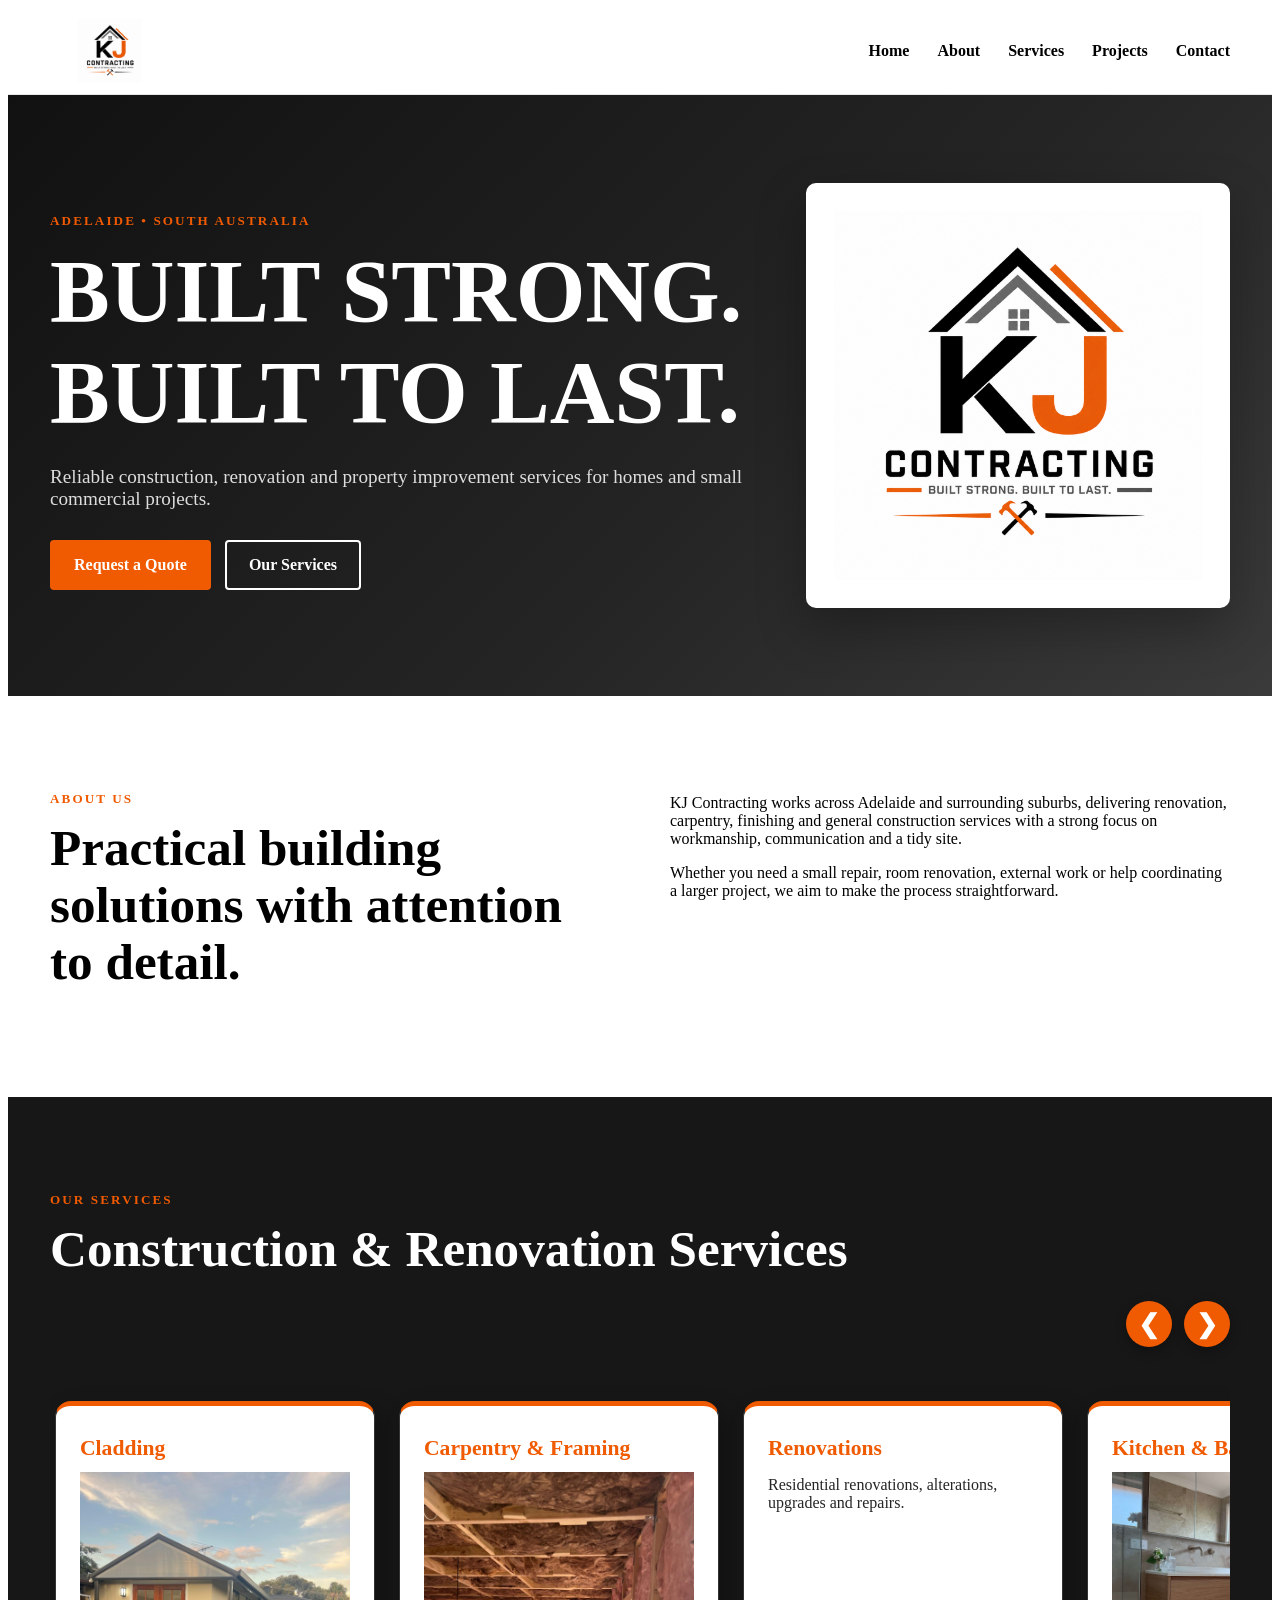
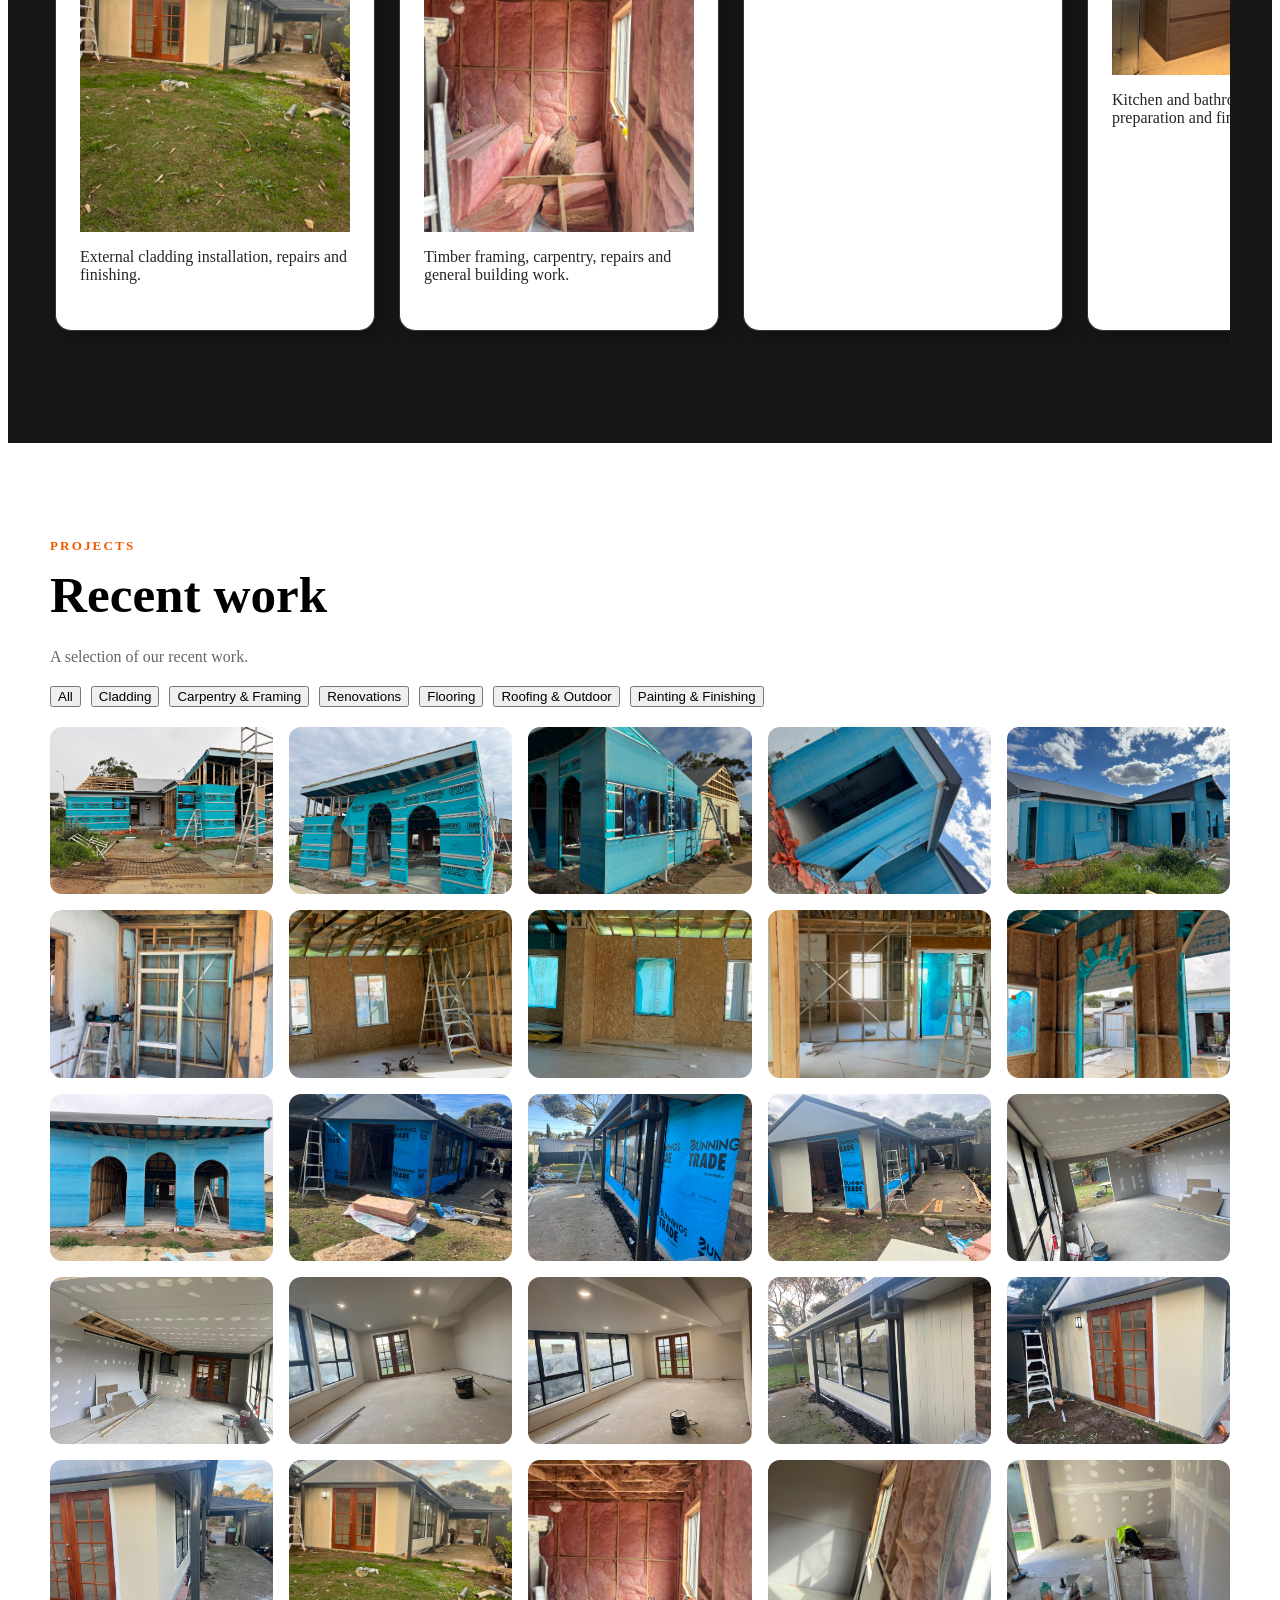
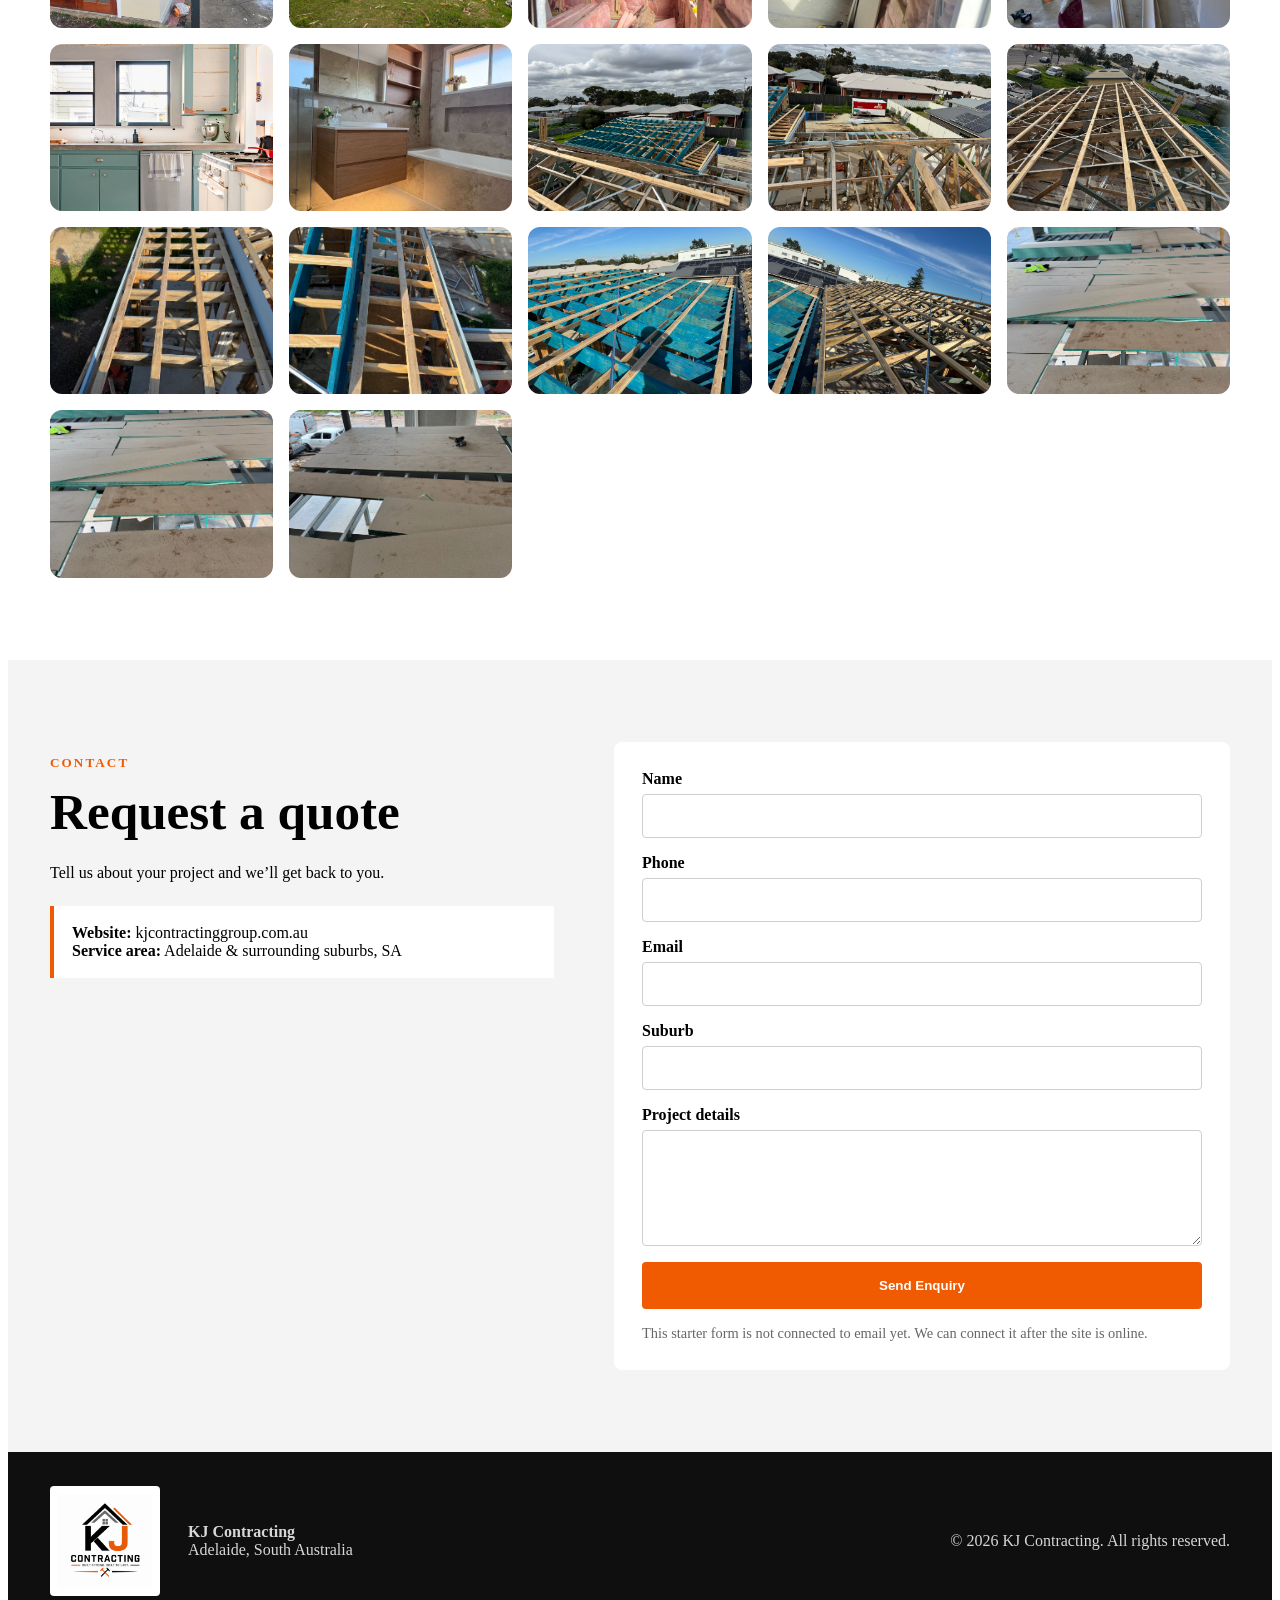
<file: index.html>
<!doctype html>
<html lang="en">
<head>
  <meta charset="utf-8">
  <meta name="viewport" content="width=device-width, initial-scale=1">
  <title>KJ Contracting | Adelaide Construction & Renovations</title>
  <meta name="description" content="KJ Contracting provides residential renovations, carpentry, painting, plastering, cladding, concrete and general contracting services in Adelaide and surrounding areas.">
  <link rel="stylesheet" href="styles.css">
</head>
<body>
  <header class="site-header">
    <div class="container nav">
      <a class="brand" href="#home" aria-label="KJ Contracting home">
        <img src="kj-contracting-logo.png" alt="KJ Contracting logo">
      </a>
      <button class="menu-toggle" aria-label="Open menu" aria-expanded="false">☰</button>
      <nav class="nav-links">
        <a href="#home">Home</a>
        <a href="#about">About</a>
        <a href="#services">Services</a>
        <a href="#projects">Projects</a>
        <a href="#contact">Contact</a>
      </nav>
    </div>
  </header>

  <main>
    <section class="hero" id="home">
      <div class="container hero-grid">
        <div>
          <p class="eyebrow">ADELAIDE • SOUTH AUSTRALIA</p>
          <h1>Built strong.<br>Built to last.</h1>
          <p class="hero-copy">
            Reliable construction, renovation and property improvement services
            for homes and small commercial projects.
          </p>
          <div class="hero-actions">
            <a class="btn btn-primary" href="#contact">Request a Quote</a>
            <a class="btn btn-secondary" href="#services">Our Services</a>
          </div>
        </div>
        <div class="hero-card">
          <img src="kj-contracting-logo.png" alt="KJ Contracting">
        </div>
      </div>
    </section>

    <section class="section" id="about">
      <div class="container split">
        <div>
          <p class="eyebrow">ABOUT US</p>
          <h2>Practical building solutions with attention to detail.</h2>
        </div>
        <div>
          <p>
            KJ Contracting works across Adelaide and surrounding suburbs,
            delivering renovation, carpentry, finishing and general construction
            services with a strong focus on workmanship, communication and a tidy site.
          </p>
          <p>
            Whether you need a small repair, room renovation, external work or help
            coordinating a larger project, we aim to make the process straightforward.
          </p>
        </div>
      </div>
    </section>

    <section class="section section-dark" id="services">
  <div class="container">
    <p class="eyebrow">OUR SERVICES</p>
    <h2>Construction & Renovation Services</h2>
<div class="slider-controls">
  <button class="slider-arrow slider-prev" aria-label="Previous services">&#10094;</button>
  <button class="slider-arrow slider-next" aria-label="Next services">&#10095;</button>
</div>
    <div class="cards">
      <article class="card">
        <h3>Cladding</h3>
        <img src="IMG_1364.jpeg" alt="KJ Contracting cladding project" class="service-image">
        <p>External cladding installation, repairs and finishing.</p>
      </article>

      <article class="card">
        <h3>Carpentry & Framing</h3>
        <img src="IMG_1369.jpeg" alt="KJ Contracting carpentry and framing project" class="service-image">
        <p>Timber framing, carpentry, repairs and general building work.</p>
      </article>

      <article class="card">
        <h3>Renovations</h3>
        <p>Residential renovations, alterations, upgrades and repairs.</p>
      </article>

      <article class="card">
        <h3>Kitchen & Bathroom</h3>
        <img src="IMG_1375.jpeg" alt="KJ Contracting kitchen and bathroom renovation" class="service-image">
        <p>Kitchen and bathroom renovation, preparation and finishing.</p>
      </article>

      <article class="card">
        <h3>Fit-Out & Refreshment</h3>
        <p>Property fit-outs, refreshment work and interior improvements.</p>
      </article>

      <article class="card">
        <h3>Flooring</h3>
        <p>Floor installation, repairs and finishing.</p>
      </article>

      <article class="card">
        <h3>Roofing & Outdoor</h3>
        <p>Roofing, pergolas, outdoor structures and exterior improvements.</p>
      </article>

      <article class="card">
        <h3>Painting & Finishing</h3>
        <img src="IMG_1360.jpeg" alt="KJ Contracting painting and finishing project" class="service-image">
        <p>Interior and exterior painting, plaster repairs and finishing.</p>
      </article>

      <article class="card">
        <h3>Gallery</h3>
        <p>View all our completed projects and construction work.</p>
      </article>
    </div>
  </div>
</section>

    <section class="section" id="projects">
      <div class="container">
        <p class="eyebrow">PROJECTS</p>
        <h2>Recent work</h2>
        <p class="muted">A selection of our recent work.</p>
<div style="display:flex;flex-wrap:wrap;gap:10px;margin:20px 0;">
  <button onclick="filterGallery('all')">All</button>
  <button onclick="filterGallery('cladding')">Cladding</button>
  <button onclick="filterGallery('carpentry')">Carpentry & Framing</button>
  <button onclick="filterGallery('renovations')">Renovations</button>
  <button onclick="filterGallery('flooring')">Flooring</button>
  <button onclick="filterGallery('roofing')">Roofing & Outdoor</button>
  <button onclick="filterGallery('painting')">Painting & Finishing</button>
</div>
<div style="display:grid;grid-template-columns:repeat(auto-fit,minmax(220px,1fr));gap:16px;margin-top:20px;">
<img src="IMG_1037.jpeg" data-category="cladding" alt="KJ Contracting project" loading="lazy" style="width:100%;aspect-ratio:4/3;object-fit:cover;border-radius:12px;">
<img src="IMG_1065.jpeg" data-category="cladding" alt="KJ Contracting project" loading="lazy" style="width:100%;aspect-ratio:4/3;object-fit:cover;border-radius:12px;">
<img src="IMG_1081.jpeg" data-category="cladding" alt="KJ Contracting project" loading="lazy" style="width:100%;aspect-ratio:4/3;object-fit:cover;border-radius:12px;">
<img src="IMG_1131.jpeg" data-category="cladding" alt="KJ Contracting project" loading="lazy" style="width:100%;aspect-ratio:4/3;object-fit:cover;border-radius:12px;">
<img src="IMG_1132.jpeg" data-category="cladding" alt="KJ Contracting project" loading="lazy" style="width:100%;aspect-ratio:4/3;object-fit:cover;border-radius:12px;">

<img src="IMG_1165.jpeg" data-category="carpentry" alt="KJ Contracting project" loading="lazy" style="width:100%;aspect-ratio:4/3;object-fit:cover;border-radius:12px;">
<img src="IMG_1168.jpeg" data-category="carpentry" alt="KJ Contracting project" loading="lazy" style="width:100%;aspect-ratio:4/3;object-fit:cover;border-radius:12px;">
<img src="IMG_1170.jpeg" data-category="carpentry" alt="KJ Contracting project" loading="lazy" style="width:100%;aspect-ratio:4/3;object-fit:cover;border-radius:12px;">
<img src="IMG_1173.jpeg" data-category="carpentry" alt="KJ Contracting project" loading="lazy" style="width:100%;aspect-ratio:4/3;object-fit:cover;border-radius:12px;">
<img src="IMG_1215.jpeg" data-category="carpentry" alt="KJ Contracting project" loading="lazy" style="width:100%;aspect-ratio:4/3;object-fit:cover;border-radius:12px;">

<img src="IMG_1267.jpeg" data-category="cladding" alt="KJ Contracting project" loading="lazy" style="width:100%;aspect-ratio:4/3;object-fit:cover;border-radius:12px;">
<img src="IMG_1350.jpeg" data-category="cladding" alt="KJ Contracting project" loading="lazy" style="width:100%;aspect-ratio:4/3;object-fit:cover;border-radius:12px;">
<img src="IMG_1351.jpeg" data-category="cladding" alt="KJ Contracting project" loading="lazy" style="width:100%;aspect-ratio:4/3;object-fit:cover;border-radius:12px;">
<img src="IMG_1352.jpeg" data-category="cladding" alt="KJ Contracting project" loading="lazy" style="width:100%;aspect-ratio:4/3;object-fit:cover;border-radius:12px;">

<img src="IMG_1354.jpeg" data-category="renovations" alt="KJ Contracting project" loading="lazy" style="width:100%;aspect-ratio:4/3;object-fit:cover;border-radius:12px;">
<img src="IMG_1355.jpeg" data-category="renovations" alt="KJ Contracting project" loading="lazy" style="width:100%;aspect-ratio:4/3;object-fit:cover;border-radius:12px;">
<img src="IMG_1359.jpeg" data-category="painting" alt="KJ Contracting project" loading="lazy" style="width:100%;aspect-ratio:4/3;object-fit:cover;border-radius:12px;">
<img src="IMG_1360.jpeg" data-category="painting" alt="KJ Contracting project" loading="lazy" style="width:100%;aspect-ratio:4/3;object-fit:cover;border-radius:12px;">
  
<img src="IMG_1361.jpeg" data-category="renovations" alt="KJ Contracting project" loading="lazy" style="width:100%;aspect-ratio:4/3;object-fit:cover;border-radius:12px;">
<img src="IMG_1362.jpeg" data-category="renovations" alt="KJ Contracting project" loading="lazy" style="width:100%;aspect-ratio:4/3;object-fit:cover;border-radius:12px;">
<img src="IMG_1363.jpeg" data-category="renovations" alt="KJ Contracting project" loading="lazy" style="width:100%;aspect-ratio:4/3;object-fit:cover;border-radius:12px;">
<img src="IMG_1364.jpeg" data-category="renovations" alt="KJ Contracting project" loading="lazy" style="width:100%;aspect-ratio:4/3;object-fit:cover;border-radius:12px;">
<img src="IMG_1369.jpeg" data-category="carpentry" alt="KJ Contracting project" loading="lazy" style="width:100%;aspect-ratio:4/3;object-fit:cover;border-radius:12px;">
<img src="IMG_1370.jpeg" data-category="carpentry" alt="KJ Contracting project" loading="lazy" style="width:100%;aspect-ratio:4/3;object-fit:cover;border-radius:12px;">
<img src="IMG_1373.jpeg" data-category="renovations" alt="KJ Contracting project" loading="lazy" style="width:100%;aspect-ratio:4/3;object-fit:cover;border-radius:12px;">
<img src="IMG_1374.webp" data-category="renovations" alt="KJ Contracting project" loading="lazy" style="width:100%;aspect-ratio:4/3;object-fit:cover;border-radius:12px;">
<img src="IMG_1375.jpeg" data-category="renovations" alt="KJ Contracting project" loading="lazy" style="width:100%;aspect-ratio:4/3;object-fit:cover;border-radius:12px;">
<img src="IMG_0877.jpeg" data-category="roofing" alt="Roofing battens project" loading="lazy" style="width:100%;aspect-ratio:4/3;object-fit:cover;border-radius:12px;">
<img src="IMG_0878.jpeg" data-category="roofing" alt="Roofing battens project" loading="lazy" style="width:100%;aspect-ratio:4/3;object-fit:cover;border-radius:12px;">
<img src="IMG_0879.jpeg" data-category="roofing" alt="Roofing battens project" loading="lazy" style="width:100%;aspect-ratio:4/3;object-fit:cover;border-radius:12px;">
<img src="IMG_0881.jpeg" data-category="roofing" alt="Roofing battens project" loading="lazy" style="width:100%;aspect-ratio:4/3;object-fit:cover;border-radius:12px;">
<img src="IMG_0882.jpeg" data-category="roofing" alt="Roofing battens project" loading="lazy" style="width:100%;aspect-ratio:4/3;object-fit:cover;border-radius:12px;">
<img src="IMG_0883.jpeg" data-category="roofing" alt="Roofing battens project" loading="lazy" style="width:100%;aspect-ratio:4/3;object-fit:cover;border-radius:12px;">
<img src="IMG_0884.jpeg" data-category="roofing" alt="Roofing battens project" loading="lazy" style="width:100%;aspect-ratio:4/3;object-fit:cover;border-radius:12px;">

<img src="IMG_1042.jpeg" data-category="flooring" alt="Flooring project" loading="lazy" style="width:100%;aspect-ratio:4/3;object-fit:cover;border-radius:12px;">
<img src="IMG_1043.jpeg" data-category="flooring" alt="Flooring project" loading="lazy" style="width:100%;aspect-ratio:4/3;object-fit:cover;border-radius:12px;">
<img src="IMG_1044.jpeg" data-category="flooring" alt="Flooring project" loading="lazy" style="width:100%;aspect-ratio:4/3;object-fit:cover;border-radius:12px;">
</div>
      </div>
    </section>
    <script>
function filterGallery(category) {
  const photos = document.querySelectorAll('#projects img[data-category]');

  photos.forEach(photo => {
    if (category === 'all' || photo.dataset.category === category) {
      photo.style.display = '';
    } else {
      photo.style.display = 'none';
    }
  });
}
</script>

    <section class="section contact-section" id="contact">
      <div class="container contact-grid">
        <div>
          <p class="eyebrow">CONTACT</p>
          <h2>Request a quote</h2>
          <p>
            Tell us about your project and we’ll get back to you.
          </p>
          <div class="contact-note">
            <strong>Website:</strong> kjcontractinggroup.com.au<br>
            <strong>Service area:</strong> Adelaide & surrounding suburbs, SA
          </div>
        </div>

        <form class="quote-form" onsubmit="return submitForm(event)">
          <label>
            Name
            <input type="text" name="name" required>
          </label>
          <label>
            Phone
            <input type="tel" name="phone" required>
          </label>
          <label>
            Email
            <input type="email" name="email">
          </label>
          <label>
            Suburb
            <input type="text" name="suburb">
          </label>
          <label>
            Project details
            <textarea name="message" rows="5" required></textarea>
          </label>
          <button class="btn btn-primary" type="submit">Send Enquiry</button>
          <p class="form-note" id="form-note">
            This starter form is not connected to email yet. We can connect it after the site is online.
          </p>
        </form>
      </div>
    </section>
  </main>

  <footer class="site-footer">
    <div class="container footer-grid">
      <div>
        <img src="kj-contracting-logo.png" alt="KJ Contracting logo">
      </div>
      <div>
        <strong>KJ Contracting</strong><br>
        Adelaide, South Australia
      </div>
      <div class="copyright">© <span id="year"></span> KJ Contracting. All rights reserved.</div>
    </div>
  </footer>

  <script src="script.js"></script>
</body>
</html>
</file>
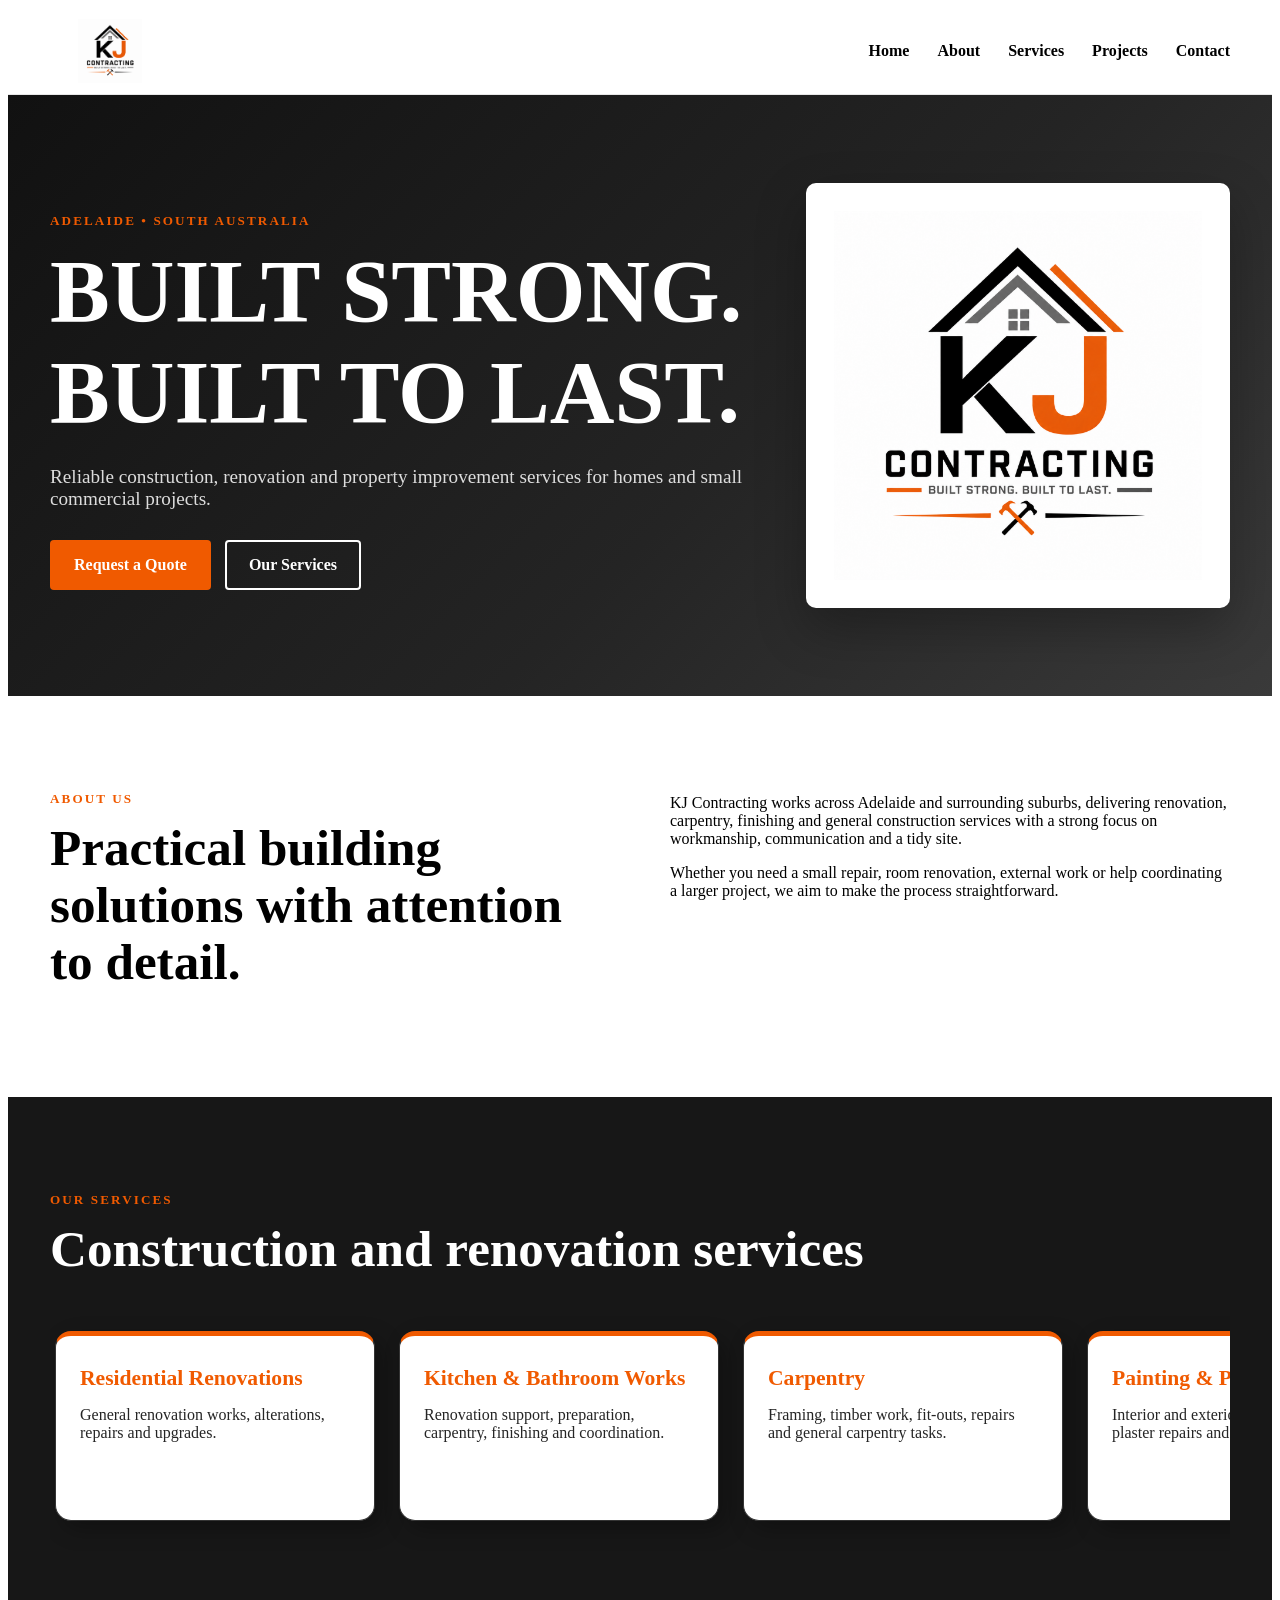
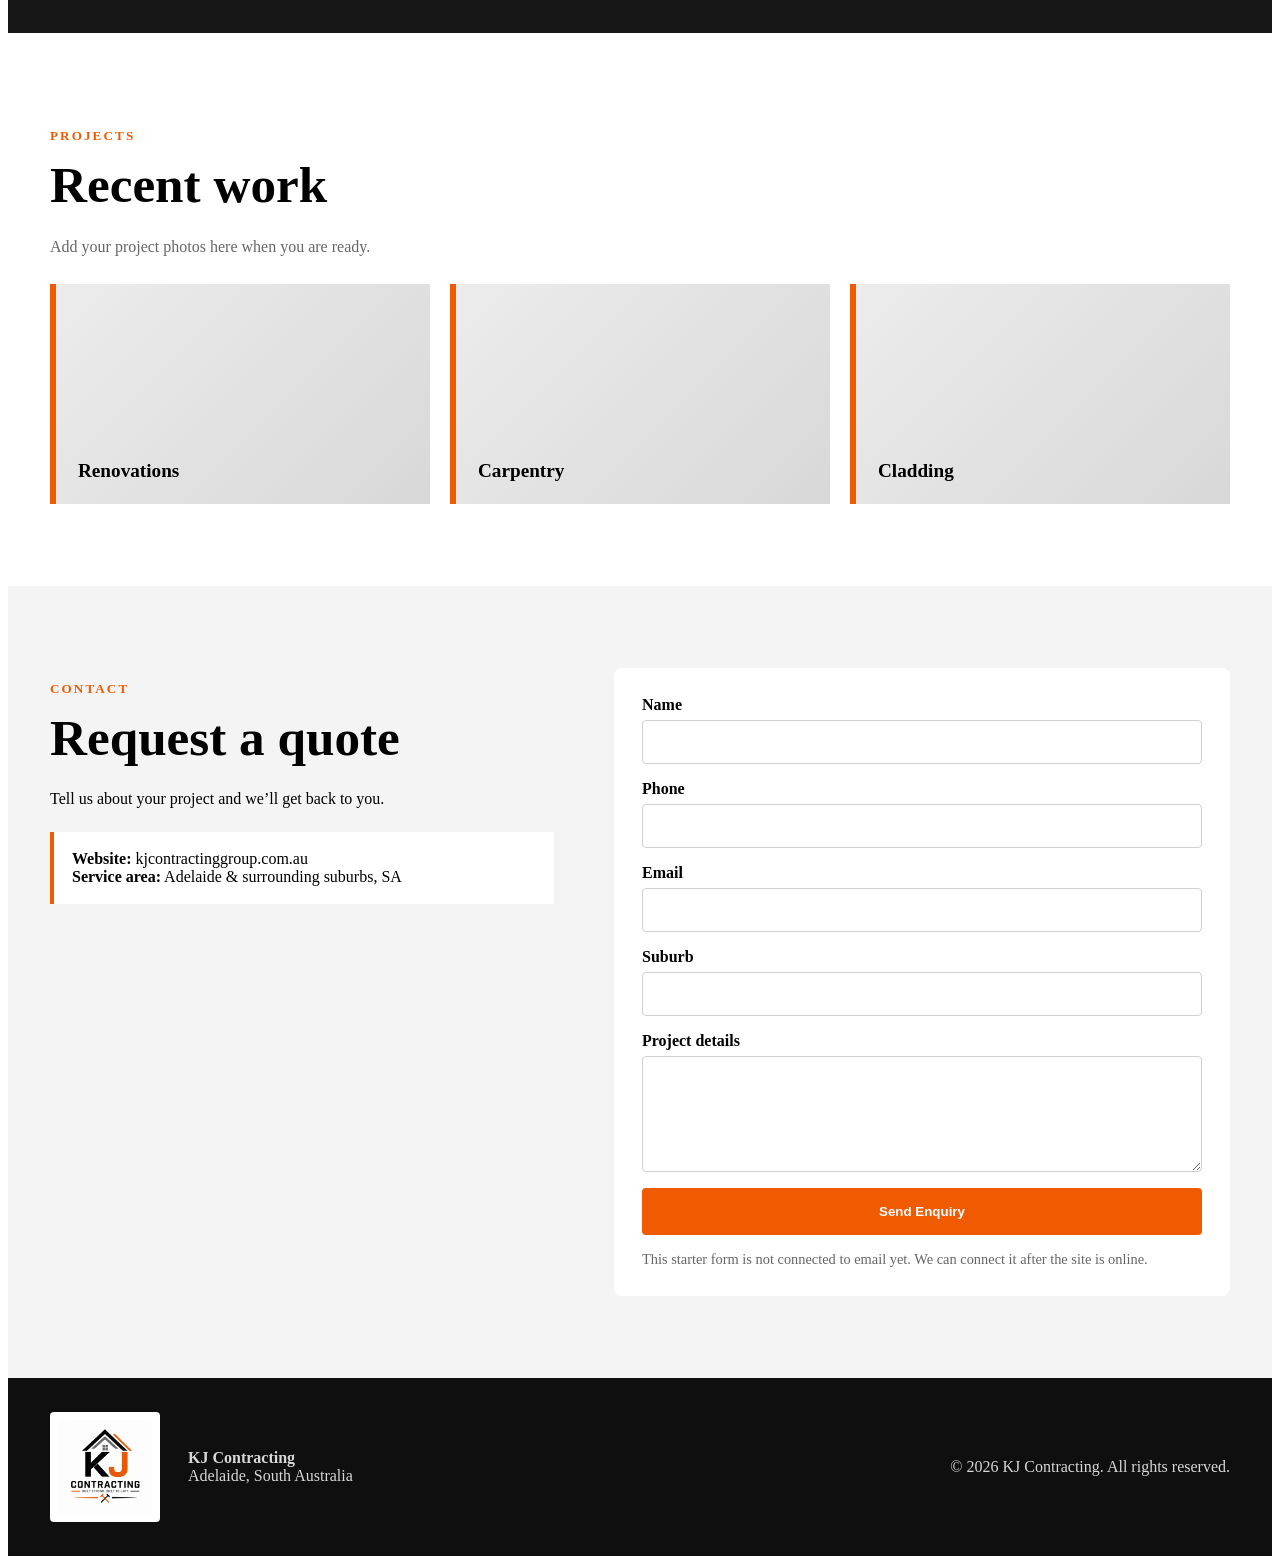
<file: index[1].html>
<!doctype html>
<html lang="en">
<head>
  <meta charset="utf-8">
  <meta name="viewport" content="width=device-width, initial-scale=1">
  <title>KJ Contracting | Adelaide Construction & Renovations</title>
  <meta name="description" content="KJ Contracting provides residential renovations, carpentry, painting, plastering, cladding, concrete and general contracting services in Adelaide and surrounding areas.">
  <link rel="stylesheet" href="styles.css">
</head>
<body>
  <header class="site-header">
    <div class="container nav">
      <a class="brand" href="#home" aria-label="KJ Contracting home">
        <img src="kj-contracting-logo.png" alt="KJ Contracting logo">
      </a>
      <button class="menu-toggle" aria-label="Open menu" aria-expanded="false">☰</button>
      <nav class="nav-links">
        <a href="#home">Home</a>
        <a href="#about">About</a>
        <a href="#services">Services</a>
        <a href="#projects">Projects</a>
        <a href="#contact">Contact</a>
      </nav>
    </div>
  </header>

  <main>
    <section class="hero" id="home">
      <div class="container hero-grid">
        <div>
          <p class="eyebrow">ADELAIDE • SOUTH AUSTRALIA</p>
          <h1>Built strong.<br>Built to last.</h1>
          <p class="hero-copy">
            Reliable construction, renovation and property improvement services
            for homes and small commercial projects.
          </p>
          <div class="hero-actions">
            <a class="btn btn-primary" href="#contact">Request a Quote</a>
            <a class="btn btn-secondary" href="#services">Our Services</a>
          </div>
        </div>
        <div class="hero-card">
          <img src="kj-contracting-logo.png" alt="KJ Contracting">
        </div>
      </div>
    </section>

    <section class="section" id="about">
      <div class="container split">
        <div>
          <p class="eyebrow">ABOUT US</p>
          <h2>Practical building solutions with attention to detail.</h2>
        </div>
        <div>
          <p>
            KJ Contracting works across Adelaide and surrounding suburbs,
            delivering renovation, carpentry, finishing and general construction
            services with a strong focus on workmanship, communication and a tidy site.
          </p>
          <p>
            Whether you need a small repair, room renovation, external work or help
            coordinating a larger project, we aim to make the process straightforward.
          </p>
        </div>
      </div>
    </section>

    <section class="section section-dark" id="services">
      <div class="container">
        <p class="eyebrow">OUR SERVICES</p>
        <h2>Construction and renovation services</h2>
        <div class="cards">
          <article class="card"><h3>Residential Renovations</h3><p>General renovation works, alterations, repairs and upgrades.</p></article>
          <article class="card"><h3>Kitchen & Bathroom Works</h3><p>Renovation support, preparation, carpentry, finishing and coordination.</p></article>
          <article class="card"><h3>Carpentry</h3><p>Framing, timber work, fit-outs, repairs and general carpentry tasks.</p></article>
          <article class="card"><h3>Painting & Plastering</h3><p>Interior and exterior painting, patching, plaster repairs and preparation.</p></article>
          <article class="card"><h3>External Cladding</h3><p>Cladding installation and exterior finishing for renovation projects.</p></article>
          <article class="card"><h3>Concrete & Site Works</h3><p>Site preparation, formwork assistance, trenching, backfill and general works.</p></article>
        </div>
      </div>
    </section>

    <section class="section" id="projects">
      <div class="container">
        <p class="eyebrow">PROJECTS</p>
        <h2>Recent work</h2>
        <p class="muted">Add your project photos here when you are ready.</p>
        <div class="project-grid">
          <div class="project-placeholder">Renovations</div>
          <div class="project-placeholder">Carpentry</div>
          <div class="project-placeholder">Cladding</div>
        </div>
      </div>
    </section>

    <section class="section contact-section" id="contact">
      <div class="container contact-grid">
        <div>
          <p class="eyebrow">CONTACT</p>
          <h2>Request a quote</h2>
          <p>
            Tell us about your project and we’ll get back to you.
          </p>
          <div class="contact-note">
            <strong>Website:</strong> kjcontractinggroup.com.au<br>
            <strong>Service area:</strong> Adelaide & surrounding suburbs, SA
          </div>
        </div>

        <form class="quote-form" onsubmit="return submitForm(event)">
          <label>
            Name
            <input type="text" name="name" required>
          </label>
          <label>
            Phone
            <input type="tel" name="phone" required>
          </label>
          <label>
            Email
            <input type="email" name="email">
          </label>
          <label>
            Suburb
            <input type="text" name="suburb">
          </label>
          <label>
            Project details
            <textarea name="message" rows="5" required></textarea>
          </label>
          <button class="btn btn-primary" type="submit">Send Enquiry</button>
          <p class="form-note" id="form-note">
            This starter form is not connected to email yet. We can connect it after the site is online.
          </p>
        </form>
      </div>
    </section>
  </main>

  <footer class="site-footer">
    <div class="container footer-grid">
      <div>
        <img src="kj-contracting-logo.png" alt="KJ Contracting logo">
      </div>
      <div>
        <strong>KJ Contracting</strong><br>
        Adelaide, South Australia
      </div>
      <div class="copyright">© <span id="year"></span> KJ Contracting. All rights reserved.</div>
    </div>
  </footer>

  <script src="script.js"></script>
</body>
</html>
</file>
<file: styles.css>
:root{
  --orange:#f05a00;
  --black:#111111;
  --charcoal:#252525;
  --grey:#6b6b6b;
  --light:#f6f6f6;
  --white:#ffffff;
  --max:1180px;
}
*{box-sizing:border-box}
html{scroll-behavior:smooth}=
body{
  margin:0;
  font-family:Arial,Helvetica,sans-serif;
  color:var(--black);
  background:var(--white);
  line-height:1.6;
}
img{max-width:100%;display:block}
a{text-decoration:none;color:inherit}
.container{width:min(var(--max),calc(100% - 40px));margin:auto}
.site-header{
  position:sticky;top:0;z-index:20;
  background:rgba(255,255,255,.96);
  border-bottom:1px solid #e7e7e7;
}
.nav{display:flex;align-items:center;justify-content:space-between;min-height:86px}
.brand img{width:120px;height:64px;object-fit:contain}
.nav-links{display:flex;gap:28px;font-weight:700}
.nav-links a:hover{color:var(--orange)}
.menu-toggle{display:none;border:0;background:none;font-size:30px}
.hero{
  background:linear-gradient(135deg,#111 0%,#242424 58%,#3a3a3a 100%);
  color:white;padding:88px 0;
}
.hero-grid{display:grid;grid-template-columns:1.25fr .75fr;gap:48px;align-items:center}
.eyebrow{font-size:.82rem;font-weight:800;letter-spacing:.16em;color:var(--orange);margin-bottom:12px}
h1,h2,h3{line-height:1.12;margin-top:0}
h1{font-size:clamp(3rem,7vw,5.8rem);margin-bottom:24px;text-transform:uppercase}
h2{font-size:clamp(2rem,4vw,3.4rem);margin-bottom:24px}
h3{font-size:1.25rem}
.hero-copy{font-size:1.2rem;max-width:700px;color:#dddddd}
.hero-actions{display:flex;gap:14px;flex-wrap:wrap;margin-top:30px}
.btn{
  display:inline-flex;align-items:center;justify-content:center;
  padding:14px 22px;border-radius:4px;font-weight:800;border:2px solid transparent;
  cursor:pointer;
}
.btn-primary{background:var(--orange);color:#fff}
.btn-primary:hover{filter:brightness(.92)}
.btn-secondary{border-color:#fff;color:#fff}
.hero-card{
  background:#fff;border-radius:10px;padding:28px;
  box-shadow:0 20px 50px rgba(0,0,0,.28)
}
.section{padding:82px 0}
.split{display:grid;grid-template-columns:1fr 1fr;gap:60px}
.section-dark{background:#171717;color:white}
.cards{display:grid;grid-template-columns:repeat(3,1fr);gap:18px;margin-top:34px}
.card{background:#252525;border:1px solid #343434;padding:28px;border-radius:8px}
.card h3{color:#fff}
.card p{color:#cccccc}
.muted{color:#666}
.project-grid{display:grid;grid-template-columns:repeat(3,1fr);gap:20px;margin-top:28px}
.project-placeholder{
  min-height:220px;display:flex;align-items:flex-end;padding:22px;
  background:linear-gradient(135deg,#ececec,#d8d8d8);
  border-left:6px solid var(--orange);
  font-weight:800;font-size:1.2rem;
}
.contact-section{background:#f4f4f4}
.contact-grid{display:grid;grid-template-columns:.9fr 1.1fr;gap:60px;align-items:start}
.contact-note{margin-top:24px;padding:18px;border-left:4px solid var(--orange);background:#fff}
.quote-form{display:grid;gap:16px;background:#fff;padding:28px;border-radius:8px}
.quote-form label{display:grid;gap:6px;font-weight:700}
input,textarea{
  width:100%;padding:12px;border:1px solid #cfcfcf;border-radius:4px;
  font:inherit;background:#fff
}
textarea{resize:vertical}
.form-note{font-size:.9rem;color:#666;margin:0}
.site-footer{background:#0f0f0f;color:#d7d7d7;padding:34px 0}
.footer-grid{display:grid;grid-template-columns:auto 1fr auto;gap:28px;align-items:center}
.footer-grid img{width:110px;background:#fff;border-radius:4px;padding:8px}
.copyright{text-align:right}
@media(max-width:820px){
  .menu-toggle{display:block}
  .nav-links{
    display:none;position:absolute;top:86px;left:0;right:0;background:#fff;
    padding:20px;flex-direction:column;border-bottom:1px solid #ddd
  }
  .nav-links.open{display:flex}
  .hero-grid,.split,.contact-grid{grid-template-columns:1fr}
  .cards,.project-grid{grid-template-columns:1fr}
  .hero{padding:64px 0}
  .footer-grid{grid-template-columns:1fr;text-align:left}
  .copyright{text-align:left}
}
/* KJ Contracting Services Slider */

#services .cards {
  display: flex;
  gap: 24px;
  overflow-x: auto;
  scroll-snap-type: x mandatory;
  scroll-behavior: smooth;
  padding: 20px 5px 30px;
  scrollbar-width: none;
}

#services .cards::-webkit-scrollbar {
  display: none;
}

#services .card {
  flex: 0 0 320px;
  scroll-snap-align: center;
  background: #ffffff;
  color: #111111;
  border-radius: 16px;
  padding: 30px 24px;
  min-height: 190px;
  box-shadow: 8px 8px 22px rgba(0, 0, 0, 0.28);
  border-top: 5px solid #f05a00;
  transition: transform 0.3s ease, box-shadow 0.3s ease;
}

#services .card:hover {
  transform: translateY(-6px);
  box-shadow: 10px 12px 28px rgba(0, 0, 0, 0.35);
}

#services .card h3 {
  color: #f05a00;
  margin-top: 0;
  margin-bottom: 12px;
  font-size: 1.35rem;
}

#services .card p {
  color: #252525;
}

@media (max-width: 700px) {
  #services .card {
    flex: 0 0 85%;
  }
}

/* Service Slider Arrows */

.slider-controls {
  display: flex;
  justify-content: flex-end;
  gap: 12px;
  margin: 10px 0 5px;
}

.slider-arrow {
  width: 46px;
  height: 46px;
  border: none;
  border-radius: 50%;
  background: #f05a00;
  color: #ffffff;
  font-size: 26px;
  font-weight: bold;
  cursor: pointer;
  display: flex;
  align-items: center;
  justify-content: center;
  box-shadow: 0 4px 12px rgba(0, 0, 0, 0.3);
}

.slider-arrow:hover {
  background: #111111;
  color: #ffffff;
}
</file>
